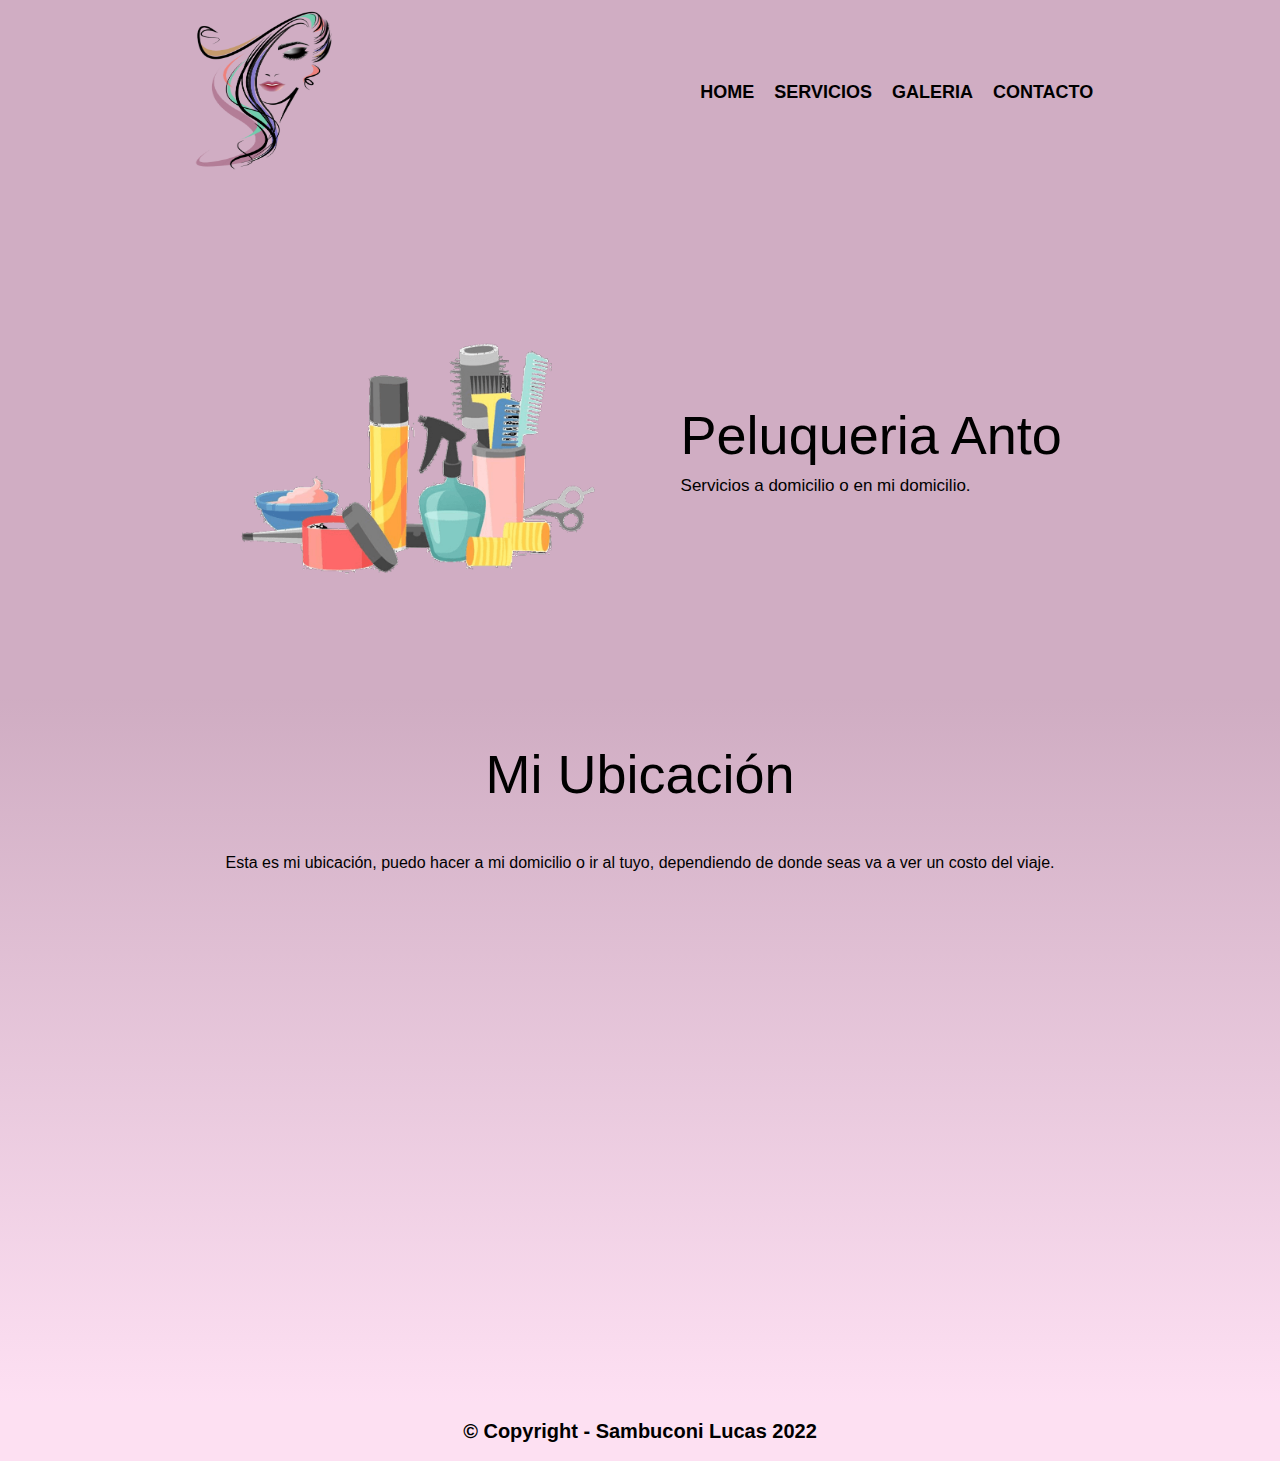
<file: index.html>
<!DOCTYPE html>
<html lang="en">
<head>
    <meta charset="UTF-8">
    <meta http-equiv="X-UA-Compatible" content="IE=edge">
    <meta name="viewport" content="width=device-width, initial-scale=1.0">
    <link rel="stylesheet" href="CSS/reset.css">
    <link rel="stylesheet" href="CSS/style.css">
    <link rel="stylesheet" href="CSS/flexbox-alisados.css">
    <link rel="stylesheet" href="https://cdn.jsdelivr.net/npm/bootstrap-icons@1.9.1/font/bootstrap-icons.css">
    <link rel="icon" href="./img/logo.ico">
    <title>Alisados Anto</title>
</head>
<body>
    <header class="header-principal">
        <!--MENU DE NAVEGACIÓN-->
        <div class="menu-container">
            <h1 class="headerPrincipal-titulo">
                <img class="img-logo" src="./img/belleza-1.png" alt="Logo" width="160px" height="160px">
            </h1>
        
            <nav class="headerPrincipal-nav">
                <a class="headerPrincipal-link" href="index.html">Home</a>
                <a class="headerPrincipal-link" href="servicios.html">Servicios</a>
                <a class="headerPrincipal-link" href="galeria.html">Galeria</a>
                <a class="headerPrincipal-link" href="contacto.html">Contacto</a>
            </nav>
        </div>
    </header>

    <main class="contenido-principal">
        <!--SECCION PRINCIPAL-HOME-->
        <section class="section-home">
            <div class="container-home">
                <img src="./img/herramienta-1.png" class="img-herramientas1" alt="Herramientas-Alisados" width="400px" height="400px">
                <div class="descripcion-home">
                    <h2 class="subtitulo-home">Peluqueria Anto</h2>
                    <p class="parrafo-home">Servicios a domicilio o en mi domicilio.</p>
                </div>
            </div>
        </section>

        <!--SECCION MI UBICACIÓN-->
        <section class="section-ubicacion">
            <div class="container-ubicacion">
                <div class="descripcion-ubicacion">
                    <h3 class="titulo-ubicacion">Mi Ubicación</h3>
                    <p class="parrafo-ubicacion">Esta es mi ubicación, puedo hacer a mi domicilio o ir al tuyo, dependiendo de donde seas va a ver un costo del viaje.</p>
                </div>

                <iframe src="https://www.google.com/maps/embed?pb=!1m18!1m12!1m3!1d3269.040171744666!2d-58.38531408467662!3d-34.980658485046995!2m3!1f0!2f0!3f0!3m2!1i1024!2i768!4f13.1!3m3!1m2!1s0x95bd2ca61abc2b71%3A0x9718ddec7c49b5d6!2sFrancisco%20Narciso%20de%20Laprida%20211%2C%20B1864EHE%20Alejandro%20Korn%2C%20Provincia%20de%20Buenos%20Aires!5e0!3m2!1ses!2sar!4v1658950457425!5m2!1ses!2sar" class="mapa-ubicacion" width="1200" height="450" style="border:0;" allowfullscreen="" loading="lazy" referrerpolicy="no-referrer-when-downgrade"></iframe>
            </div>
        </section>
    </main>

    <footer>
        <div class="container-footer">
            <div class="copyright">
                <p>&copy Copyright - Sambuconi Lucas 2022</p>
            </div>
        </div>
    </footer>
</body>
</html>
</file>
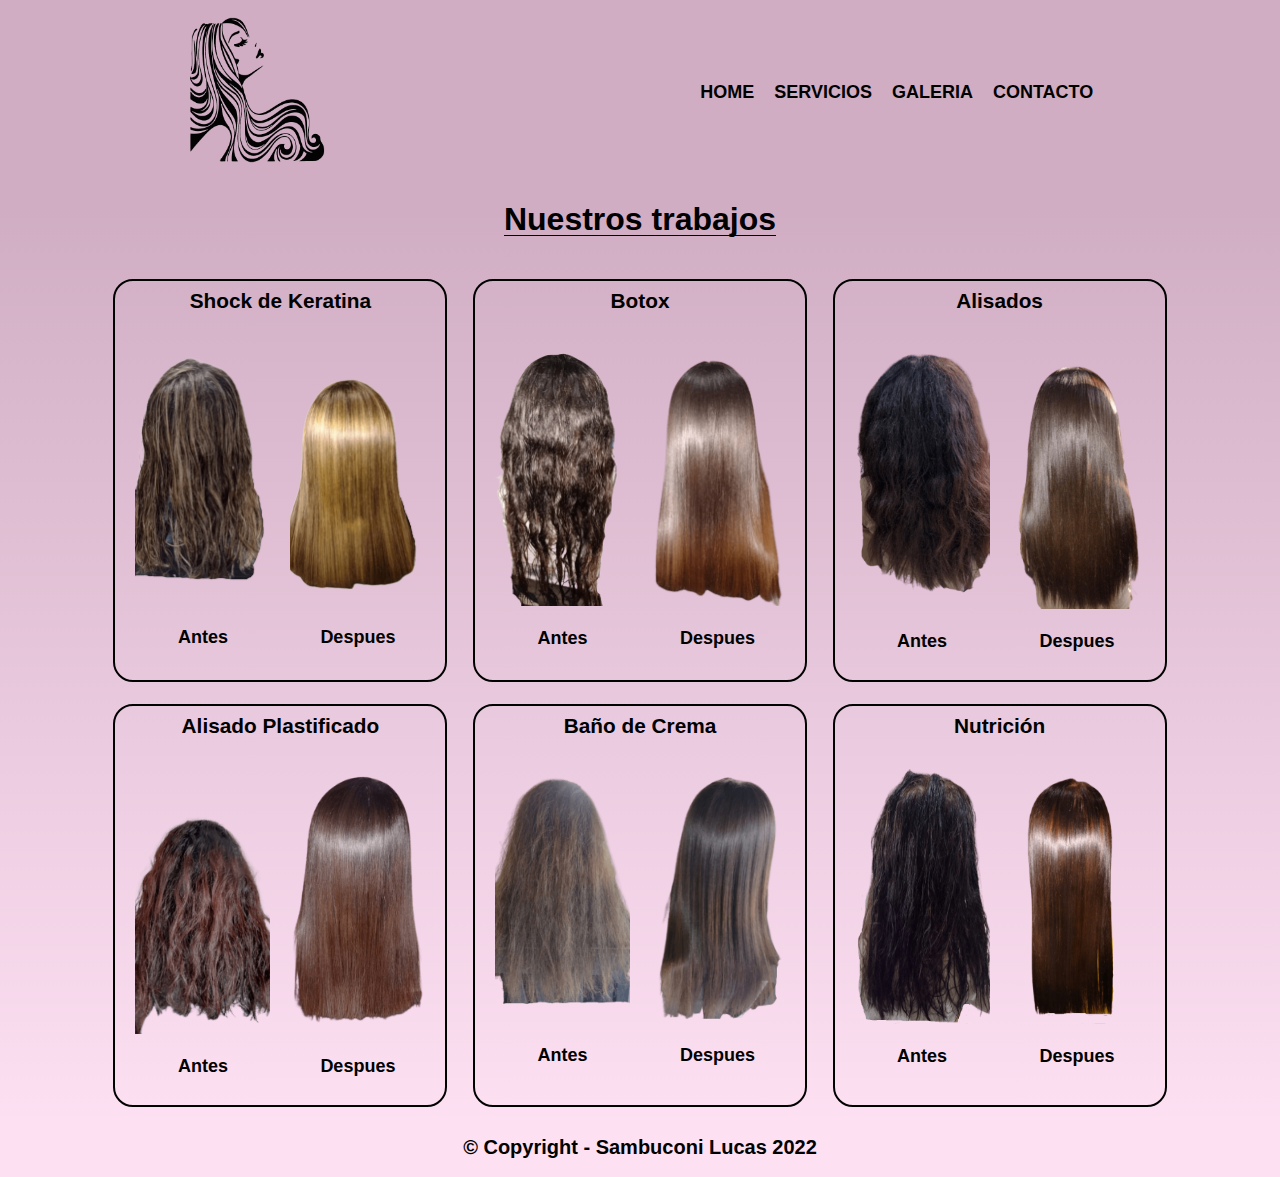
<file: galeria.html>
<!DOCTYPE html>
<html lang="en">
<head>
    <meta charset="UTF-8">
    <meta http-equiv="X-UA-Compatible" content="IE=edge">
    <meta name="viewport" content="width=device-width, initial-scale=1.0">
    <link rel="stylesheet" href="CSS/reset.css">
    <link rel="stylesheet" href="CSS/style.css">
    <link rel="stylesheet" href="CSS/flexbox-alisados.css">
    <link rel="stylesheet" href="CSS/galeria.css">
    <link rel="icon" href="./img/logo.ico">
    <title>Alisados-Galeria</title>
</head>
<body>
    <header class="header-principal">
        <!--MENU DE NAVEGACIÓN-->
        <div class="menu-container">
            <h1 class="headerPrincipal-titulo">
                <img class="img-logo" src="./img/herramientas-2.png" alt="Logo" width="160px" height="160px">
            </h1>
        
            <nav class="headerPrincipal-nav">
                <a class="headerPrincipal-link" href="index.html">Home</a>
                <a class="headerPrincipal-link" href="servicios.html">Servicios</a>
                <a class="headerPrincipal-link" href="galeria.html">Galeria</a>
                <a class="headerPrincipal-link" href="contacto.html">Contacto</a>
            </nav>
        </div>
    </header>

    <main class="contenido-galeria">
        <div class="container-galeria">
            <h2 class="subtitulo-nuestros-trabajos">Nuestros trabajos</h2>
            <ul class="galeria">
                <li class="listas-galeria">
                    <h3 class="subtitulo-galeria">Shock de Keratina</h3>
                    <div class="antes-despues">
                        <div class="antes">
                            <img class="imagenes-galeria" src="./img/shock-de-keratina-antes.png" alt="Shock de keratina antes" width="135px" height="261px">
                            <p class="parrafo-antes-despues">Antes</p>
                        </div>
                        
                        <div class="despues">
                            <img class="imagenes" src="./img/shock-de-keratina-despues.png" alt="Shock de Keratina despues" width="135px" height="261px">
                            <p class="parrafo-antes-despues">Despues</p>
                        </div>
                        
                    </div>
                </li>
    
                <li class="listas-galeria">
                    <h3 class="subtitulo-galeria">Botox</h3>
                    <div class="antes-despues">
                        <div class="antes">
                            <img class="imagenes" src="./img/botox-antes.png" alt="Botox antes" width="135px" height="262px">
                            <p class="parrafo-antes-despues">Antes</p>
                        </div>
                        
                        <div class="despues">
                            <img class="imagenes" src="./img/botox-despues.png" alt="Botox despues" width="135px" height="262px">
                            <p class="parrafo-antes-despues">Despues</p>
                        </div>
                       
                    </div>
                </li>
    
                <li class="listas-galeria">
                    <h3 class="subtitulo-galeria">Alisados</h3>
                    <div class="antes-despues">
                        <div class="antes">
                            <img class="imagenes" src="./img/alisado-antes.png" alt="Alisados antes" width="135px" height="265px">
                            <p class="parrafo-antes-despues">Antes</p>
                        </div>
                        
                        <div class="despues">
                            <img class="imagenes" src="./img/alisado-despues.png" alt="Alisados despues" width="135px" height="265px">
                            <p class="parrafo-antes-despues">Despues</p>
                        </div>
                        
                    </div>
                </li>
    
                <li class="listas-galeria">
                    <h3 class="subtitulo-galeria">Alisado Plastificado</h3>
                    <div class="antes-despues">
                        <div class="antes">
                            <img class="imagenes" src="./img/alisado-plastificado-antes.png" alt="Alisado Plastificado antes" width="135px" height="265px">
                            <p class="parrafo-antes-despues">Antes</p>
                        </div>
                        
                        <div class="despues">
                            <img class="imagenes" src="./img/alisado-plastificado-despues.png" alt="Alisado PLstificado despues" width="135px" height="265px">
                            <p class="parrafo-antes-despues">Despues</p>
                        </div>
                        
                    </div>
                </li>
    
                <li class="listas-galeria">
                    <h3 class="subtitulo-galeria">Baño de Crema</h3>
                    <div class="antes-despues">
                        <div class="antes">
                            <img class="imagenes" src="./img/baño-de-crema-antes.png" alt="Baño de Crema antes" width="135px" height="254px">
                            <p class="parrafo-antes-despues">Antes</p>
                        </div>
                        
                        <div class="despues">
                            <img class="imagenes" src="./img/baño-de-crema-despues.png" alt="Baño de Crema despues" width="135px" height="254px">
                            <p class="parrafo-antes-despues">Despues</p>
                        </div>
                        
                    </div>
                </li>
    
                <li class="listas-galeria">
                    <h3 class="subtitulo-galeria">Nutrición</h3>
                    <div class="antes-despues">
                        <div class="antes">
                            <img class="imagenes" src="./img/nutricion-antes.png" alt="Nutricion antes" width="135px"  height="255px">
                            <p class="parrafo-antes-despues">Antes</p>
                        </div>
                        
                        <div class="despues">
                            <img class="imagenes" src="./img/nutricion-despues.png" alt="Nutrición despues" width="135px"  height="255px">
                            <p class="parrafo-antes-despues">Despues</p>
                        </div>
                        
                    </div>
                </li>
                
            </ul>
        </div>
        
    </main>

    <footer>
        <div class="copyright">
            <p>&copy Copyright - Sambuconi Lucas 2022</p>
        </div>
    </footer>
</body>
</html>
</file>
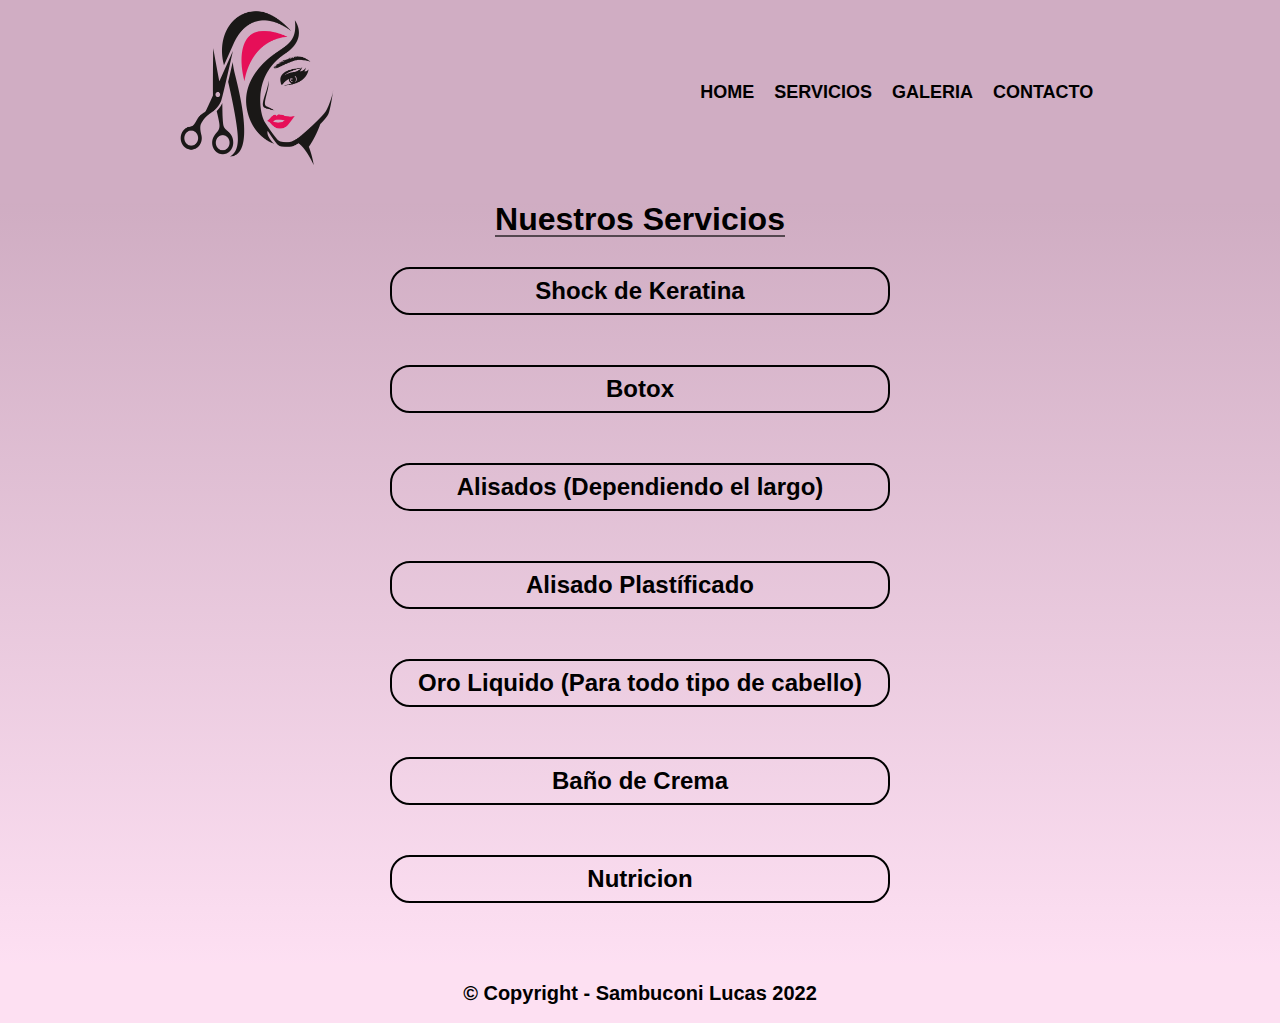
<file: servicios.html>
<!DOCTYPE html>
<html lang="en">
<head>
    <meta charset="UTF-8">
    <meta http-equiv="X-UA-Compatible" content="IE=edge">
    <meta name="viewport" content="width=device-width, initial-scale=1.0">
    <link rel="stylesheet" href="CSS/reset.css">
    <link rel="stylesheet" href="CSS/style.css">
    <link rel="stylesheet" href="CSS/servicios.css">
    <link rel="stylesheet" href="CSS/flexbox-alisados.css">
    <link rel="stylesheet" href="https://cdn.jsdelivr.net/npm/bootstrap-icons@1.9.1/font/bootstrap-icons.css">
    <link rel="icon" href="./img/logo.ico">
    <title>Alisados-Servicios</title>
</head>
<body>
    <header class="header-principal">
        <!--MENU DE NAVEGACIÓN-->
        <div class="menu-container">
            <h1 class="headerPrincipal-titulo">
                <img class="img-logo" src="./img/belleza-2.png" alt="Logo" width="160px" height="160px">
            </h1>
        
            <nav class="headerPrincipal-nav">
                <a class="headerPrincipal-link" href="index.html">Home</a>
                <a class="headerPrincipal-link" href="servicios.html">Servicios</a>
                <a class="headerPrincipal-link" href="galeria.html">Galeria</a>
                <a class="headerPrincipal-link" href="contacto.html">Contacto</a>
            </nav>
        </div>
    </header>

    <main class="contenidoPrincipal-servicios">
        <div class="container-servicios">
            
            <h2 class="subtitulo-servicios">Nuestros Servicios</h2>

            <nav>
                <ul class="servicios">
                    <li class="listas-servicios">
                        <h2 class="subtitulo-listas">Shock de Keratina</h2>
                        <p class="descripcion-servicios">El shock de keratina se aplica para devolverle al cabello las proteinas naturales que ayudan a reconstruirlo y fortalecerlo. Desde la primera aplicación el pelo ganará en brillo, suavidad y maleabilidad.</p>
                        <p class="precio-servicios" >$1200</p>
                    </li>
        
                    <li class="listas-servicios">
                        <h2 class="subtitulo-listas">Botox</h2>
                        <p class="descripcion-servicios">Se utiliza para hidratar el cabello, devolvíendole su brillo natural, a la vez que regenera los daños ocasionados por tratamientos químicos que maltratan y resecan el pelo.</p>
                        <p class="precio-servicios" >$1200</p>
                    </li>
        
                    <li class="listas-servicios">
                        <h2 class="subtitulo-listas">Alisados (Dependiendo el largo)</h2>
                        <p class="descripcion-servicios">El alisado es un tratamiento químico que modifica permanentemente la estructura del cabello de rizado a liso.Repara y nutre el cabello de forma natural. Aumenta el brillo de nuestro pelo y potencia su color natural. Tu pelo estará cada vez más fuerte.</p>
                        <p class="precio-servicios" >$1200</p>
                    </li>
        
                    <li class="listas-servicios">
                        <h2 class="subtitulo-listas">Alisado Plastíficado</h2>
                        <div class="listas-iconos">
                            <i class="bi bi-check-lg"> Con aceite de argán</i>
                            <i class="bi bi-check-lg"> Alisa y recupera la fibra capilar</i>
                            <i class="bi bi-check-lg"> Reduce el frizz</i>
                        </div>
                        <p class="precio-servicios" >$1200</p>
                    </li>
        
                    <li class="listas-servicios">
                        <h2 class="subtitulo-listas">Oro Liquido (Para todo tipo de cabello)</h2>
                        <div class="listas-iconos">
                            <i class="bi bi-check-lg"> Protector térmico</i>
                            <i class="bi bi-check-lg"> Posee filtro solar</i>
                            <i class="bi bi-check-lg"> Anti-frizz</i>
                            <i class="bi bi-check-lg"> Reduce el volumen</i>
                            <i class="bi bi-check-lg"> Nutre y repara</i>
                            <i class="bi bi-check-lg"> Da brillo y suavidad</i>
                        </div>
                        <p class="precio-servicios" >$600</p>
                    </li>
        
                    <li class="listas-servicios">
                        <h2 class="subtitulo-listas">Baño de Crema</h2>
                        <p class="descripcion-servicios">Los baños de crema nutren y humectan el cabello, y lo curan de otros posibles malos hábitos que hayan ido dañando la hebra capilar.El baño de crema repara y da luz, y consigue que el pelo no se caiga y no pierda su suavidad.</p>
                        <p class="precio-servicios" >$650</p>
                    </li>
        
                    <li class="listas-servicios">
                        <h2 class="subtitulo-listas">Nutricion</h2>
                        <p class="descripcion-servicios">Una nutrición capilar busca reponer los nutrientes grasos o lípidos del pelo. La porosidad, el exceso de volumen y el frizz aparecen en los cabellos carentes de una nutrición.Incorporá a tu rutina de nutrición capilar los aceites, estos ayudan a aportar un extra de nutrición y cuidado a tu pelo, dejándolo suave y nutrido.</p>
                        <p class="precio-servicios" >$700</p>
                    </li>
        
                </ul>
            </nav>
            
        </div>
        
    </main>

    <footer>
        <div class="copyright">
            <p>&copy Copyright - Sambuconi Lucas 2022</p>
        </div>
    </footer>
</body>
</html>
</file>
<file: CSS/style.css>
* {
    margin: 0;
    padding: 0;
    box-sizing: border-box;
}
body {
    font-family: 'Montserrat', sans-serif;
}

/*Menu Navegacion*/
.header-principal {
    background-color: #b37b9e9f;
    padding: 10px 0;
}
.menu-container {
    width: 100%;
    margin: 0 auto;
}
.headerPrincipal-titulo {
    margin-bottom: 20px;
}
.headerPrincipal-link{
    text-transform: uppercase;
    color: #000000;
    font-weight: bold;
    text-decoration: none;
    font-size: 18px;
    margin-bottom: 20px;
    padding: 10px;
    display: block;
}

.headerPrincipal-link:hover {
    color: #F7E2E2;
    text-decoration: underline;
    transition: 1s;
}

/*SECCION-HOME*/
.section-home {
    padding: 3em 1em;
    margin: 0 auto;
    background-color:#b37b9e9f ;
}
.img-herramientas1:hover {
    transform: scale(1.1);
    transition: 2s;
}
.descripcion-home {
    margin-left: 5%;
}
.subtitulo-home {
    font-size: 54px;
    margin-bottom: 15px;
}

.parrafo-home {
    font-size: 17px;
}

/*SECCION MI UBICACIÓN*/
.section-ubicacion {
    padding: 3em 1em;
    background: linear-gradient(#b37b9e9f,#fddcf1e5);
}

.titulo-ubicacion {
    font-size: 54px;
    margin-bottom: 1em;
}

.parrafo-ubicacion {
    margin-bottom: 2em;
}

.mapa-ubicacion {
    max-width: 100%;
}
/*PIE DE PAGÍNA*/
footer {
    max-width: 100%;
    background-color: #fddcf1e5;
    text-align: center;
    padding: 20px 0px;
    margin: 0 auto;
}

.copyright {
    font-size: 20px;
    font-weight: bold;
}
</file>
<file: CSS/flexbox-alisados.css>
/*SECCION DE HOME*/
.header-principal .menu-container {
    display: flex;
    align-items: center;
    justify-content: space-around;
}
.headerPrincipal-nav {
    display: flex;
}
.contenido-principal .container-home {
    display: flex;
    align-items: center;
    justify-content: center;
}
.section-ubicacion .container-ubicacion {
    display: flex;
    flex-direction: column;
    align-items: center;
}
.descripcion-ubicacion {
    display: flex;
    align-items: center;
    flex-direction: column;
}
/*SECCION SERVICIOS*/
.container-servicios {
    display: flex;
    flex-direction: column;
    align-items: center;
    margin: 0 auto;
}
.servicios {
    display: flex;
    flex-direction: column;
}
.listas-servicios {
    display: flex;
    justify-content: center;
    text-align: center;
}
/*SECCION-GALERIA*/
.container-galeria {
    display: flex;
    flex-direction: column;
    align-items: center;
}
.galeria {
    display: flex;
    flex-wrap: wrap;
    justify-content: center;
}
.antes-despues {
    display: flex;
    justify-content: center;
    align-items: center;
}
/*RESPONSIVE*/
@media (max-width: 768px) {
    /*RESPONSIVE-HOME*/
    .header-principal .menu-container {
        flex-direction: column;
        align-items: initial;
        text-align: center;
        margin: 10px auto;
    }
    .headerPrincipal-nav {
        flex-direction: column;
    }
    .headerPrincipal-link {
        padding-bottom: 15px;
        border-bottom: 1px solid rgba(0, 0, 0, 0.507);
    }
    .section-home .container-home {
        flex-direction: column-reverse;
        text-align: center;
    }
    .section-home .descripcion-home {
       display: flex;
       flex-direction: column;
       align-items: center;
       margin: 0 auto;
    }
    .descripcion-home .subtitulo-home {
        border-bottom: 2px solid rgba(0, 0, 0, 0.527);
        margin-bottom: 20px;
    }
    .section-ubicacion .container-ubicacion {
        flex-direction: column;
        align-items: center;
        padding: 0 10px;
        text-align: center;
    }
    .descripcion-ubicacion .titulo-ubicacion {
        border-bottom: 2px solid rgba(0, 0, 0, 0.527);
    }
    /*RESPONSIVE-SERVICIOS*/
    .servicios {
        flex-direction: column;
    }
    .listas-servicios {
        width: 100%;
    }
    .listas-servicios:hover i {
        display: inline-block;
        margin: 0 auto;
    }
    /*RESPONSIVE-GALERIA*/
    .container-galeria {
        width: 100%;
        margin: 0 auto;
    }
    .galeria {
        flex-direction: column;
        margin: 0 20px;
    }
    .listas-galeria {
        width: 100%;
        justify-content: center;
        align-items: center;
        margin: 0 auto;
    }
}
</file>
<file: CSS/galeria.css>
* {
    padding: 0;
    margin: 0;
    box-sizing: border-box;
}
body {
    width: 100%;
    height: 100vh;
}
.contenido-galeria {
    background: linear-gradient(#b37b9e9f,#fddcf1e5);
}
.container-galeria {
    width: 100%;
    margin: 0 auto;
}
.subtitulo-nuestros-trabajos {
    font-weight: bold;
    font-size: 32px;
    margin-bottom: 30px;
    text-align: left;
    border-bottom: 1px solid black;
    display: flex;
    justify-content: center;
}
.listas-galeria {
    width: auto;
    height: auto;
    margin: 1%;
    border: 2px solid black;
    border-radius: 20px;
    cursor: pointer;
    margin-bottom: 10px;
}
.listas-galeria:hover {
    border-color: #F1F1F1;
    color: #F1F1F1;
    text-shadow: 1px 1px 2px #000000;
   
}
.subtitulo-galeria {
    font-weight: bold;
    font-size: 1.3em;
    text-align: center;
    padding: 10px;
    margin: 0 auto;
    margin-bottom: 2px;
}
.parrafo-antes-despues {
    font-weight: bold;
    font-size: 18px;
    text-align: center;
    padding: 10px;
    margin: 10px auto 0;
}
.antes-despues {
    padding: 20px;
}
.antes {
    margin-right: 10px;
}
.despues {
    margin-left: 10px;
}
</file>
<file: CSS/servicios.css>
* {
    padding: 0;
    margin: 0;
    box-sizing: border-box;
}
body {
    width: 100%;
    height: 100vh;
}
/*SECCION-SERVICIOS*/
.contenidoPrincipal-servicios {
    background: linear-gradient(#b37b9e9f,#fddcf1e5);
}
.subtitulo-servicios {
    font-size: 2em;
    font-weight: bold;
    margin-bottom: 20px;
    border-bottom: 2px solid rgba(0, 0, 0, 0.596);
    text-align: center;
}
.servicios {
    padding: 10px;
}

.listas-servicios {
    width: 500px;
    height: 100%;
    padding: 10px;
    border: 2px solid #000000;
    border-radius: 20px;
    margin: 0 auto 50px;
}

.listas-servicios h2 {
    font-size: 1.5em;
    font-weight: bold;
}

.listas-servicios i {
    font-size: 18px;
    display: none;
    padding: 0px 0px 10px;
}

.descripcion-servicios {
    font-size: 17px;
    display: none;
}

.precio-servicios {
    font-size: 20px;
    font-weight: bold;
    margin-top: 15px;
    display: none;
}

.listas-servicios:hover {
    border-color: #FF5C8D;
    cursor: pointer;
    flex-direction: column;
    text-align: center;
    transition: 1s;
}

.listas-servicios:hover h2 {
    font-size: 1.6em;
    text-align: center;
    margin-bottom: 5px;
    padding: 5px;
}

.listas-servicios:hover p {
    display: flex;
    justify-content: center;
    padding: 5px 10px;
}

.listas-servicios:hover i {
    display: flex;
    flex-wrap: wrap;
    display: inline-block;
    margin: 0 auto;
}
</file>
